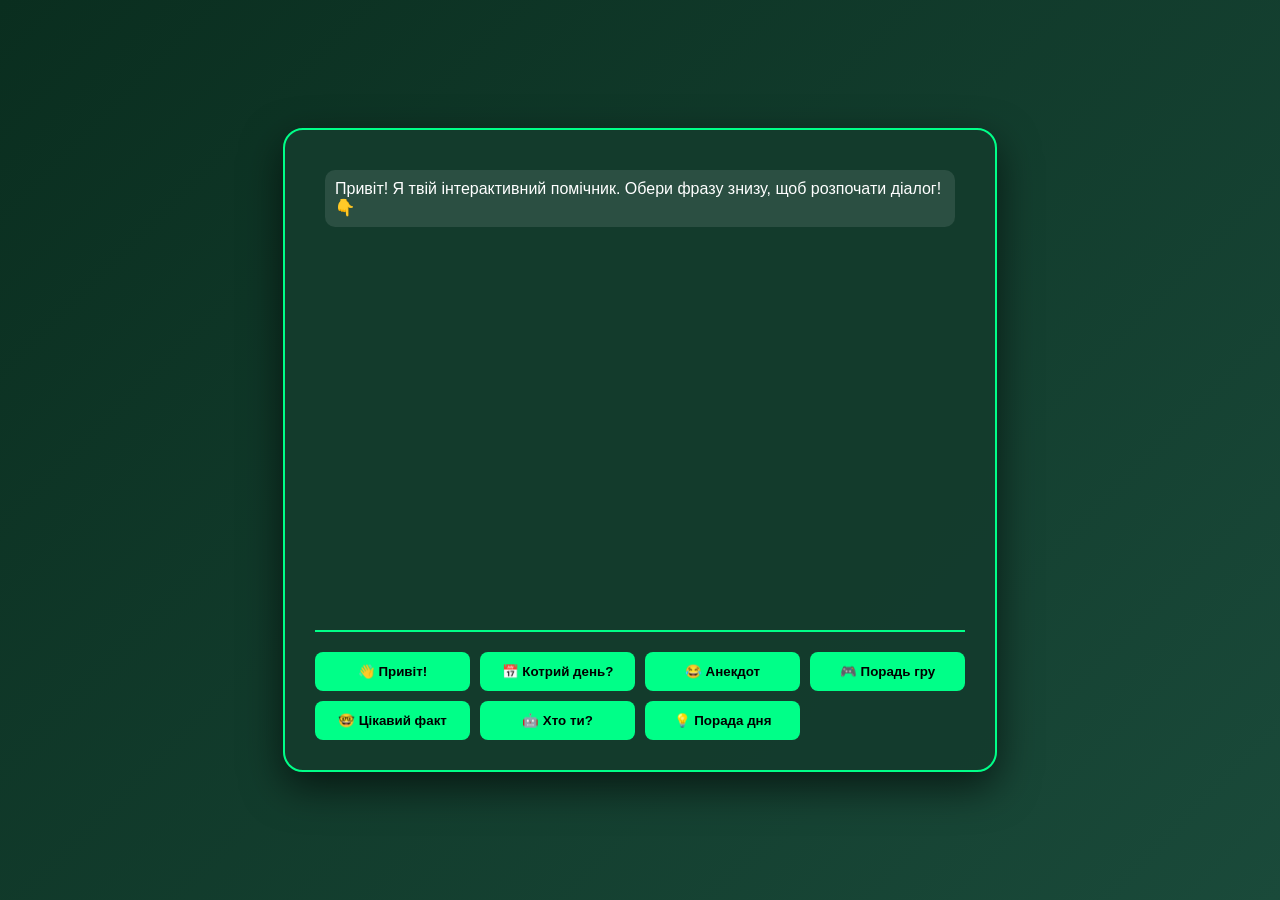
<file: Basik/index.html>
<!DOCTYPE html>
<html lang="uk">
<head>
    <meta charset="UTF-8">
    <meta name="viewport" content="width=device-width, initial-scale=1.0">
    <title>Чат переписка</title>
    <link rel="stylesheet" href="style.css">
</head>
<body>

    <div class="chat-container">
        <div id="chat-window">
            <div class="message bot">
                Привіт! Я твій інтерактивний помічник. Обери фразу знизу, щоб розпочати діалог! 👇
            </div>
        </div>

        <div id="quick-replies">
            <button class="reply-btn" data-reply="Привіт! Як справи?">👋 Привіт!</button>
            <button class="reply-btn" data-reply="Який сьогодні день?">📅 Котрий день?</button>
            <button class="reply-btn" data-reply="Розкажи анекдот!">😂 Анекдот</button>
            <button class="reply-btn" data-reply="Які ігри порадиш?">🎮 Порадь гру</button>
            <button class="reply-btn" data-reply="Розкажи цікавий факт!">🤓 Цікавий факт</button>
            <button class="reply-btn" data-reply="Хто ти такий?">🤖 Хто ти?</button>
            <button class="reply-btn" data-reply="Дай пораду на день">💡 Порада дня</button>
        </div>
    </div>

    <script src="script.js"></script>
</body>
</html>
</file>
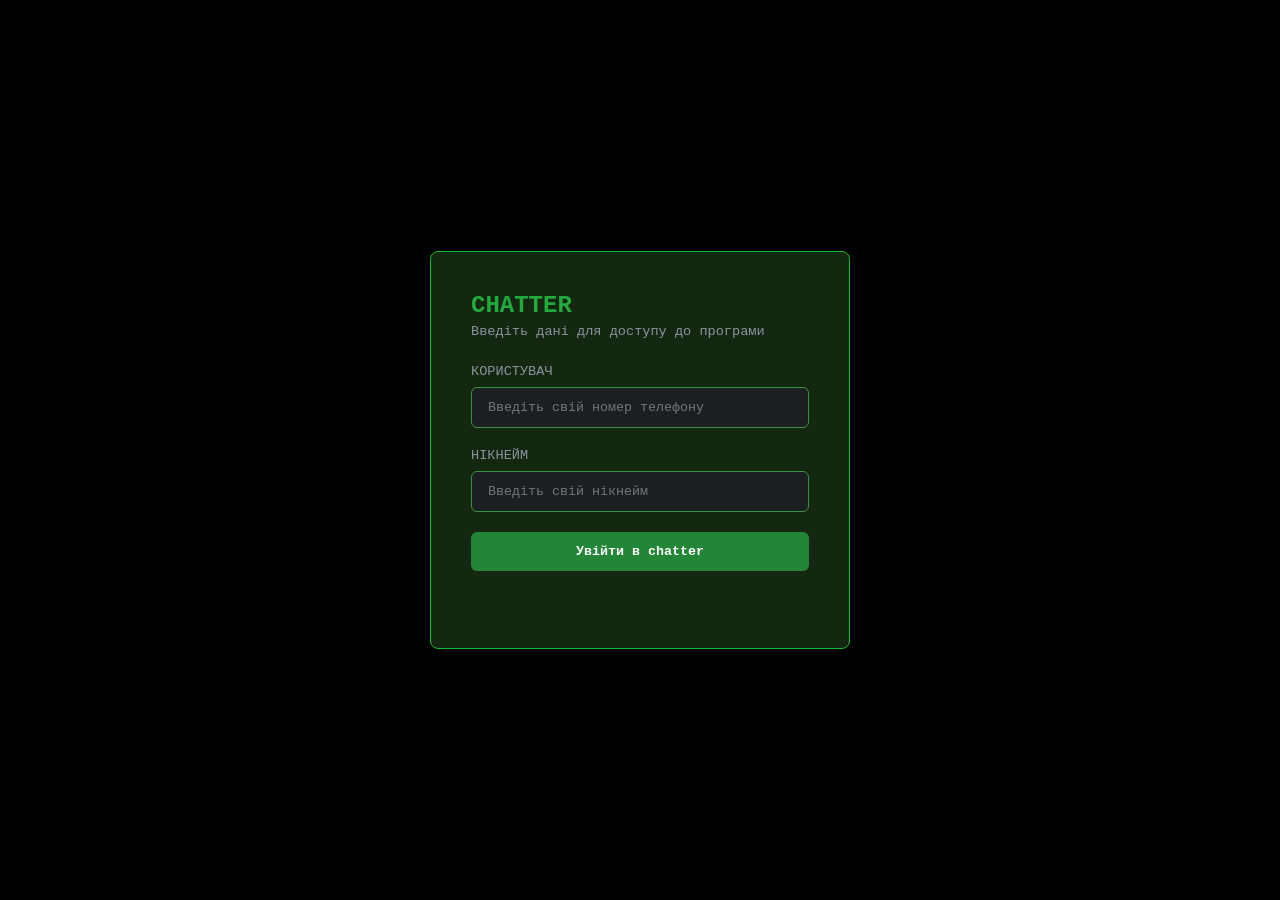
<file: chat/index.html>
<!DOCTYPE html>
<html lang="uk">
<head>
    <meta charset="UTF-8">
    <meta name="viewport" content="width=device-width, initial-scale=1.0">
    <title>Chatter</title>
    <link rel="stylesheet" href="style.css">
</head>
<body>
    <div class="login-container">
        <form id="loginForm">
            <div class="card-header">
                <h2>CHATTER</h2>
                <p>Введіть дані для доступу до програми</p>
            </div>

            <div class="input-group">
                <label for="phone">Користувач</label>
                <input 
                    type="tel" 
                    id="phone" 
                    placeholder="Введіть свій номер телефону" 
                    required
                >
            </div>

            <div class="input-group">
                <label for="nickname">Нікнейм</label>
                <input 
                    type="text" 
                    id="nickname" 
                    placeholder="Введіть свій нікнейм" 
                    required
                >
            </div>

            <button type="submit" class="btn-submit">Увійти в chatter</button>
        </form>
        
        <div id="output" class="output-console"></div>
    </div>

    <script>
        document.getElementById('loginForm').addEventListener('submit', function(e) {
            e.preventDefault();

            const phone = document.getElementById('phone').value.trim();
            const nickname = document.getElementById('nickname').value.trim();

            if (!phone) {
                alert("Введіть номер телефону!");
                return;
            }
            if (!nickname) {
                alert("Введіть нікнейм!");
                return;
            }

            // Зберігаємо дані для Basik
            localStorage.setItem('userPhone', phone);
            localStorage.setItem('userNickname', nickname);

            // Перехід на Basik
            window.location.href = '../Basik/index.html';
        });
    </script>
</body>
</html>
</file>
<file: Basik/style.css>
body {
    margin: 0;
    height: 100vh;
    display: flex;
    align-items: center;
    justify-content: center;
    background: linear-gradient(135deg, #0a2e1f, #1a4a3a);
    font-family: 'Segoe UI', sans-serif;
}

.chat-container {
    background: rgba(20, 60, 45, 0.95);
    padding: 30px;
    border-radius: 20px;
    box-shadow: 0 15px 40px rgba(0, 0, 0, 0.6);
    width: 90%;
    max-width: 650px; /* Збільшено ширину */
    border: 2px solid #00ff88;
    display: flex;
    flex-direction: column;
}

#chat-window {
    height: 450px; /* Збільшено висоту вікна переписки */
    overflow-y: auto;
    margin-bottom: 20px;
    padding: 10px;
    border-bottom: 2px solid #00ff88;
    color: white;
}

#quick-replies {
    display: grid;
    grid-template-columns: repeat(auto-fit, minmax(140px, 1fr));
    gap: 10px;
}

.reply-btn {
    padding: 12px;
    background: #00ff88;
    border: none;
    border-radius: 8px;
    cursor: pointer;
    font-weight: bold;
    transition: 0.3s;
}

.reply-btn:hover {
    background: #00cc6a;
    transform: scale(1.05);
}

.message {
    padding: 10px;
    margin-bottom: 10px;
    border-radius: 10px;
    background: rgba(255, 255, 255, 0.1);
}
</file>
<file: chat/style.css>
* {
    margin: 0;
    padding: 0;
    box-sizing: border-box;
    font-family: 'Segoe UI', Monaco, 'Courier New', Courier, monospace;
}

body {
    background-color: #000000;
    color: #c9d1d9;
    display: flex;
    justify-content: center;
    align-items: center;
    min-height: 100vh;
    padding: 20px;
}

.login-container {
    background: #142710;
    border: 1px solid #1ab928;
    border-radius: 8px;
    padding: 40px;
    width: 100%;
    max-width: 420px;
    box-shadow: 0 10px 25px rgba(0, 0, 0, 0.5);

}

.card-header h2 { color: #22aa3d; font-size: 1.5rem; margin-bottom: 5px; }
.card-header p { color: #8b949e; font-size: 0.85rem; margin-bottom: 25px; }

.input-group { margin-bottom: 20px; display: flex; flex-direction: column; }
.input-group label { font-size: 0.85rem; color: #8b949e; margin-bottom: 8px; text-transform: uppercase; }
.input-group input {
    background-color: #1c1f22;
    border: 1px solid #389240;
    border-radius: 6px;
    padding: 12px 16px;
    color: #f0f6fc;
    outline: none;
}

.input-group input:focus { border-color: #58a6ff; }

.btn-submit {
    width: 100%;
    background-color: #238636;
    color: #ffffff;
    border: none;
    border-radius: 6px;
    padding: 12px;
    cursor: pointer;
    font-weight: 600;
}

.btn-submit:hover { background-color: #2ea44f; }

.output-console {
    margin-top: 20px;
    font-family: monospace;
    font-size: 0.85rem;
    color: #ff7b72;
    text-align: center;
    min-height: 1.2em;


}
</file>
